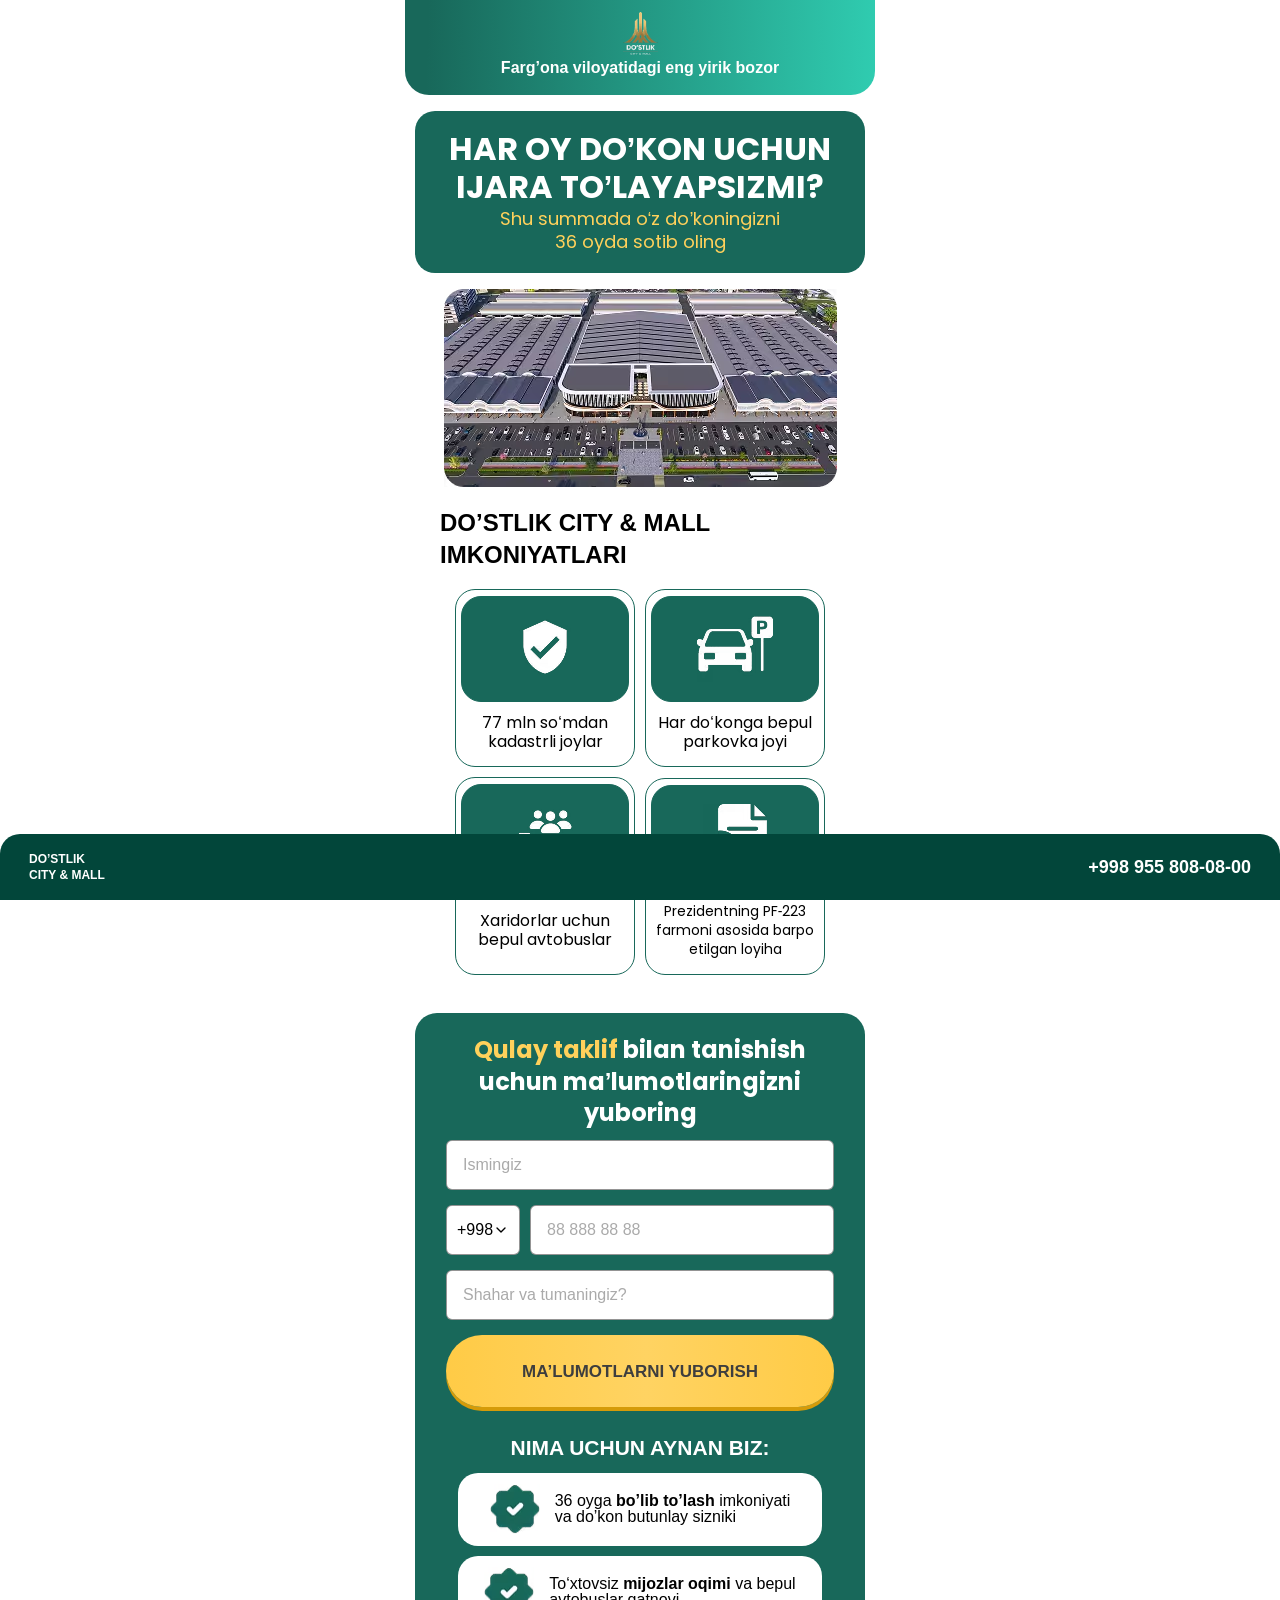
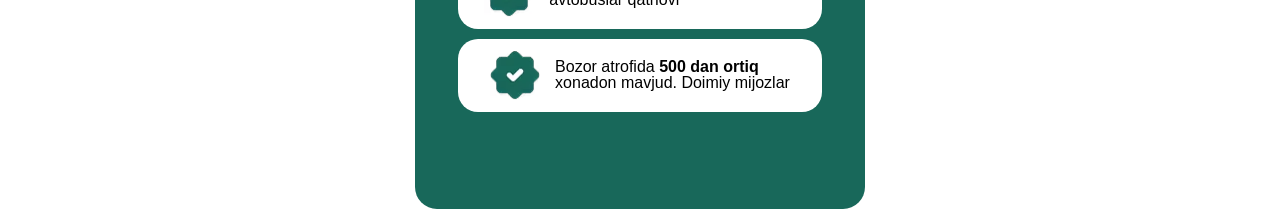
<file: index.html>
<!DOCTYPE html>
<html lang="en">

<head>
    <meta charset="UTF-8">
    <meta name="viewport" content="width=device-width, initial-scale=1.0">
    <title>Do'stlik</title>
    <style>
* { margin: 0; padding: 0; box-sizing: border-box; } .header { max-width: 470px; width: 100%; padding: 12px 20px 18px; padding-left: 20px; padding-right: 20px; margin: 0 auto 16px; display: flex; flex-direction: column; align-items: center; border-radius: 0 0 24px 24px; background: linear-gradient(91.84deg, #18685a 4.99%, #30ceb2 101.97%); } .header__text { font-family: FindSans Pro, sans-serif; font-weight: 700; font-style: Bold; font-size: 16px; line-height: 18px; color: white; margin-top: 4px; } .container { max-width: 470px; padding-left: 10px; padding-right: 10px; margin-left: auto; margin-right: auto; text-align: center; } .description { padding: 19px clamp(15px, 4vw, 21px); width: 100%; background-color: #18685A; margin-bottom: 16px; width: 526; border-radius: 20px; } .event__title { color: white; font-family: Poppins, sans-serif; font-weight: 700; font-size: clamp(22px, 5vw, 32px); line-height: 120%; text-transform: uppercase; } .event__description { max-width: 292px; margin-left: auto; margin-right: auto; font-family: Poppins, sans-serif; font-weight: 400; font-size: clamp(14px, 4vw, 18px); line-height: 130%; color: #FFD15B; position: relative; } .event__grid { display: grid; grid-template-columns: 1fr 1fr 1fr; gap: 8px; margin-bottom: 20px; display: flex; justify-content: center; } .event__grid__img { object-fit: contain; width: 100%; } .event__info-title { font-family: FindSans Pro, sans-serif; font-weight: 700; font-style: Bold; font-size: 24px; line-height: 135%; text-transform: uppercase; margin-bottom: 18px; text-align: start; margin-left: auto; margin-right: auto; display: flex; align-items: center; justify-content: center; max-width: 400px; } .event__row { display: grid; grid-template-columns: 1fr 1fr; justify-content: center; margin-bottom: 38px; row-gap: 13px; gap: 10px; align-items: center; margin-left: auto; margin-right: auto; max-width: 370px; width: 100%; } .event__col { border: 1px solid #18685A; background-color: white; border-radius: 20px; padding: 6px 5px 15px 5px; max-width: 180px; width: 100%; } .event__col-span { font-family: Poppins, sans-serif; max-width: 128px; width: 100%; display: flex; margin-left: auto; margin-right: auto; font-weight: 400; font-size: 16px; line-height: 19px; text-align: center; } .event__col-span:nth-child(2) { max-width: 160px; } .event__col-box { background-color: #18685A; border: 1px solid #18685A; border-radius: 20px; padding: 21px; margin-bottom: 11px; } .event__list_title { font-family: "Open Sans", sans-serif; font-weight: 800; color: white; font-size: 21px; line-height: 100%; text-align: center; text-transform: uppercase; margin-bottom: 15px; } .event__list { display: flex; flex-direction: column; gap: 10px; margin-bottom: 60px; } .event__list__item { padding: 11.5px 20px; max-width: 364px; justify-content: center; margin-left: auto; margin-right: auto; width: 100%; border-radius: 20px; display: flex; align-items: center; gap: 15px; background-color: white; text-align: start; font-family: "Open Sans", sans-serif; font-weight: 400; font-size: 16px; line-height: 100%; } .event__list__item:nth-child(2) { padding-left: -15px; } .event__list__item__img { flex-shrink: 0; } .event__reference-container { display: flex; align-items: center; justify-content: space-between; } .event__reference { background-color: #02463A; border-radius: 20px 20px 0 0; position: fixed; display: flex; flex-direction: column; justify-content: center; bottom: 0; left: 0%; width: 100%; padding: 17px 29px; } .event__reference-title { font-family: FindSans Pro, sans-serif; font-weight: 700; font-size: 12px; line-height: 135%; text-transform: uppercase; color: white; } .event__reference-tel { font-family: FindSans Pro, sans-serif; color: white; font-weight: 700; font-style: Bold; font-size: 18px; line-height: 135%; text-transform: uppercase; } .signUp_info { transition: all 0.3s; padding: 15px 20px; border-radius: 15px; background-color: #2f72f5; color: white; font-weight: 700; font-size: 20px; line-height: 25px; text-transform: uppercase; margin-bottom: 15px; } .registrationForm { width: 100%; background-color: #18685a; padding: 21px clamp(20px, 6vw, 31px) 37px; border-radius: 22px; text-align: left; } .form__title { font-family: Poppins, sans-serif; font-weight: 600; font-size: clamp(15px, 4.5vw, 24px); line-height: 130%; text-align: center; color: white; margin-bottom: 12px; span { color: #FFD15B; } } .homeFormErrorText { color: #e53e3e; margin-bottom: 12px; font-size: 14px; font-family: system-ui, -apple-system, BlinkMacSystemFont, "Segoe UI", sans-serif; padding-top: 5px; padding-bottom: 5px; } .HomeFormRowInput, .HomeFormRowLabel { font-family: TT Firs Neue Trl, -apple-system, BlinkMacSystemFont, "Segoe UI", sans-serif; font-size: 16px; } .HomeFormRow { margin-bottom: 15px; } .HomeFormRowLabel { display: block; margin-bottom: 6px; color: #000; } .HomeFormRowInput { width: 100%; padding: 10px 16px; border: 1px solid #2b2b2b80; min-height: 40px; background-color: transparent; border-radius: 6px; font-weight: 400; outline: 0; height: 50px; transition: border-color 0.2s; background-color: #fff; } .HomeFormRowInput:focus { border-color: #2d71f5; } .HomeFormRowInput::placeholder { color: #aaa; } .HomeFormBtn { width: 100%; cursor: pointer; border-radius: 50px; background: linear-gradient(90deg, #FFCB46 0%, #FFD362 51.44%, #FFCB46 100%); box-shadow: 5.62px 4.22px 21.09px 0px #FFFFFF66 inset; box-shadow: 0px 4px 0px 0px #D59B09; color: #3e3e3e; text-transform: uppercase; border: none; position: relative; display: flex; align-items: center; justify-content: center; padding: 25px 0px 23px; transition: all 0.3s; cursor: pointer; font-family: FindSansPro, sans-serif; font-weight: 700; font-size: clamp(14px, 4vw, 16.95px); line-height: 140%; text-align: center; margin-bottom: 30px; text-transform: uppercase; } .HomeFormBtn:disabled { cursor: not-allowed; opacity: 70%; background: linear-gradient(90deg, #3476f5 0%, #81a7ef 48.56%, #3476f5 96.63%); } .phone-input-container { display: flex; align-items: center; position: relative; } .country-selector { margin-right: 10px; } .selected-country { display: flex; align-items: center; padding: 10px; border: 1px solid #2b2b2b80; border-radius: 6px; background-color: transparent; cursor: pointer; min-height: 50px; font-family: sans-serif !important; font-weight: 400 !important; background-color: #fff; } .country-dropdown { position: absolute; margin-top: 10px; top: 100%; left: 0; width: 100%; background-color: #fff; border: 1px solid #c9c9c9; border-radius: 6px; box-shadow: 0 4px 12px rgba(0, 0, 0, 0.1); z-index: 40; max-height: 200px; overflow-y: auto; font-family: sans-serif !important; font-weight: 400 !important; } .country-option { display: flex; align-items: center; padding: 10px; cursor: pointer; font-family: sans-serif; font-weight: 400 !important; } .country-option:hover { background-color: #f3f7f8; } .country-option.selected { background-color: #e6f0fa; } .country-code { margin-left: auto; margin-right: 10px; } @media (max-width:450px) { .event__col { height: 200px; } .event__list__item { font-size: 14px; border-radius: 30px; padding: 10px 15px; gap: 10px; } .event__list__item__img { width: 40px; height: 40px; } .event__col-images { width: 70px; height: 70px; } } @media (max-width:350px) { .event__list__item { font-size: 12.5px; padding: 10px 10px; gap: 7px; } }
    </style>
    <link rel="stylesheet" href="./css/main.css" media="print" onload="this.media='all'" />
    <noscript>
        <link rel="stylesheet" href="./css/main.css" />
    </noscript>
    <link rel="preconnect" href="https://connect.facebook.net" />
    <link rel="preconnect" href="https://www.facebook.com" />
</head>

<body>
    <div class="header">
        <img src="./images/logo.avif" alt="Do'stlik logo" class="header__logo" width="35" height="43" decoding="async"
            loading="lazy">
        <p class="header__text">Farg’ona viloyatidagi eng yirik bozor</p>
    </div>
    <div class="container">
        <div class="description">
            <h1 class="event__title">Har oy do’kon uchun ijara to’layapsizmi?</h1>

            <p class="event__description">Shu summada o‘z do’koningizni 36 oyda sotib oling</p>
        </div>
        <div class="event__grid">
            <img src="./images/house.avif" alt="dostlik uylari" class="event__grid__img" decoding="async" loading="lazy"
                width="393" height="198">
        </div>
        <div class="event__info">
            <h2 class="event__info-title">do’stlik city & MALL
                imkoniyatlari</h2>

            <div class="event__row">
                <div class="event__col">
                    <div class="event__col-box ">
                        <img src="./images/verified-user.avif" width="58" height="58" loading="lazy" decoding="async"
                            alt="verified-user icons">
                    </div>
                    <p class="event__col-span ">77 mln so‘mdan kadastrli joylar</p>
                </div>
                <div class="event__col">
                    <div class="event__col-box " style="padding-top: 9px; padding-bottom: 15px;">
                        <img src="./images/parked-car.avif" width="76" height="76" class="event__col-images" loading="lazy" decoding="async"
                            alt="parked-car icons">
                    </div>
                    <p class="event__col-span pt">Har do‘konga bepul parkovka joyi</p>
                </div>
                <div class="event__col">
                    <div class="event__col-box">
                        <img src="./images/team.avif" width="58" height="58" loading="lazy" decoding="async" alt="team icons">
                    </div>
                    <p class="event__col-span" style="padding-top: 10px; padding-bottom: 10px;">Xaridorlar uchun bepul
                        avtobuslar</p>
                </div>
                <div class="event__col">
                    <div class="event__col-box" style="padding: 18px;">
                        <img src="./images/file.avif" width="64" height="64" loading="lazy" decoding="async" alt="file icons">
                    </div>
                    <p class="event__col-span" style="font-size: 14px;">Prezidentning PF-223 farmoni asosida barpo
                        etilgan loyiha</p>
                </div>
            </div>
        </div>
        <form id="registrationForm" class="registrationForm" name="registrationForm contact-form">
            <h2 class="form__title"><span>Qulay taklif</span> bilan tanishish uchun ma’lumotlaringizni yuboring</h2>
            <div class="HomeFormRow mb-2">
                <input class="HomeFormRowInput" type="text" id="name" name="name" placeholder="Ismingiz" />
                <p class="homeFormErrorText" id="nameError" style="display: none">
                    Iltimos, ismingizni kiriting
                </p>
            </div>
            <div class="HomeFormRow mb-2">
                <div class="phone-input-container">
                    <div class="country-selector">
                        <div class="selected-country" id="selectedCountry">
                            <span id="selectedCountryCode">+998</span>
                            <svg id="dropdownIcon" xmlns="http://www.w3.org/2000/svg" width="16" height="16"
                                viewBox="0 0 24 24" fill="none" stroke="currentColor" stroke-width="2"
                                stroke-linecap="round" stroke-linejoin="round">
                                <polyline points="6 9 12 15 18 9"></polyline>
                            </svg>
                        </div>
                        <div class="country-dropdown" id="countryDropdown" style="display: none"></div>
                    </div>
                    <input class="HomeFormRowInput" type="tel" id="phone" name="phone" placeholder="88 888 88 88"
                        autocomplete="tel" />
                </div>
                <p class="homeFormErrorText" id="phoneError" style="display: none">
                    ❌ Telefon raqam mos emas!
                </p>
            </div>
            <div class="HomeFormRow">
                <input class="HomeFormRowInput" type="text" id="city" name="city" placeholder="Shahar va tumaningiz?" />
                <p class="homeFormErrorText" id="cityError" style="display: none">
                    Iltimos, shahar yoki tumanni kiriting
                </p>
            </div>
            <button type="submit" class="HomeFormBtn" id="submitBtn">Ma’lumotlarni yuborish</button>


            <h2 class="event__list_title">Nima uchun <span>aynan biz:</span></h2>
            <ul class="event__list">
                <li class="event__list__item">
                    <img src="./images/verify.avif" alt="verify" class="event__list__item__img" width="50" height="50"
                        decoding="async" loading="lazy">
                    <p>
                        36 oyga <b>bo’lib to’lash</b> imkoniyati <br> va do’kon butunlay sizniki
                    </p>
                </li>
                <li class="event__list__item">
                    <img src="./images/verify.avif" alt="verify" class="event__list__item__img" width="50" height="50"
                        decoding="async" loading="lazy">
                    <p>
                        To‘xtovsiz <b>mijozlar oqimi</b> va bepul <br> avtobuslar qatnovi
                    </p>
                </li>
                <li class="event__list__item">
                    <img src="./images/verify.avif" alt="verify" class="event__list__item__img" width="50" height="50"
                        decoding="async" loading="lazy">
                    <p>
                        Bozor atrofida <b>500 dan ortiq</b> <br> xonadon mavjud. Doimiy mijozlar
                    </p>
                </li>
            </ul>
            <div class="event__reference">
                <div class="event__reference-container">
                    <h3 class="event__reference-title">do’stlik <br>
                        city & mall</h3>
                    <h2 class="event__reference-tel">+998 955 808-08-00</h2>
                </div>
            </div>
        </form>

    </div>
    <img src="./images/bg.avif" alt="bg" class="bg" decoding="async" loading="lazy" style="opacity: 0.2;">
    <script src="./js/app.js" defer></script>
</body>

</html>
</file>
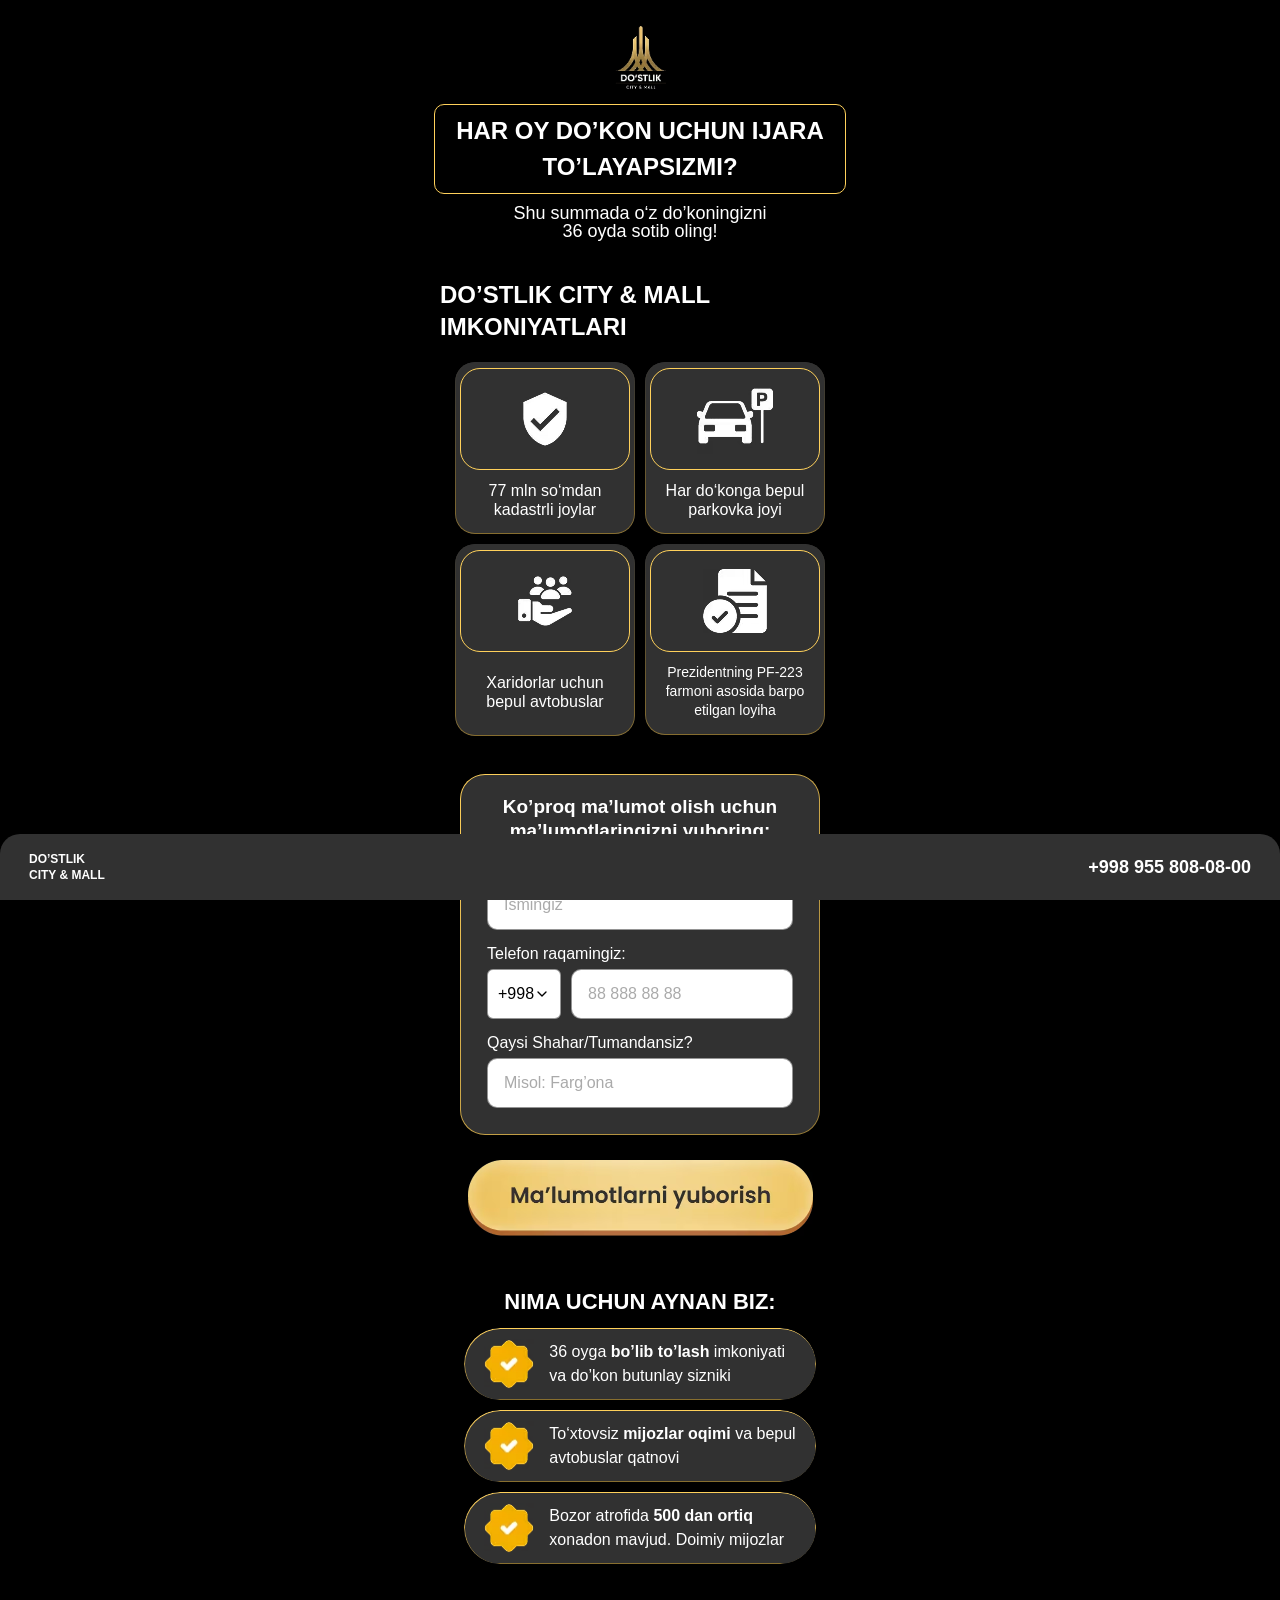
<file: a/index.html>
<!DOCTYPE html>
<html lang="en">

<head>
    <meta charset="UTF-8">
    <meta name="viewport" content="width=device-width, initial-scale=1.0">
    <title>Do'stlik</title>
    <style>
* { margin: 0; padding: 0; box-sizing: border-box; } body { background-color: #000; } .bg { position: absolute; inset: 0; z-index: -1; pointer-events: none; width: 100%; height: 100%; object-fit: cover; } @media (min-width: 500px) { .bg { display: none; } } .container { max-width: 432px; width: 100%; padding-left: 10px; padding-right: 10px; margin-left: auto; margin-right: auto; display: flex; flex-direction: column; align-items: center; padding-top: 26px; } .event__title { padding: 8px 10px; border-radius: 10px; border: 1px solid #ffd15b; width: 100%; font-family: Mulish, sans-serif; font-weight: 900; font-size: clamp(17px, 5.4vw, 24px); line-height: 150%; letter-spacing: -3%; text-align: center; text-transform: uppercase; color: #fff; margin-bottom: 10px; } .event__description { font-family: sans-serif; font-weight: 400; font-size: 18px; line-height: 100%; text-align: center; color: #fff; margin-bottom: 39px; } .header__logo { margin-bottom: 14px; } .registrationForm { max-width: 360px; margin-left: auto; margin-right: auto; width: 100%; margin-bottom: 15px; text-align: left; } .form__top { padding: 20px 26px 26px; background-color: #313131; border-radius: 25px; border: 1px solid transparent; background: linear-gradient(#313131, #313131) padding-box, linear-gradient(139.59deg, #ffd15b 1.34%, #997d37 96.85%) border-box; background-clip: padding-box, border-box; margin-bottom: 25px; } .form__title { font-family: Poppins, sans-serif; font-weight: 600; font-size: clamp(15px, 4.5vw, 19px); line-height: 130%; text-align: center; color: white; margin-bottom: 12px; } .homeFormErrorText { color: #e53e3e; margin-bottom: 12px; font-size: 14px; font-family: system-ui, -apple-system, BlinkMacSystemFont, "Segoe UI", sans-serif; padding-top: 5px; padding-bottom: 5px; } .HomeFormRowInput, .HomeFormRowLabel { font-family: TT Firs Neue Trl, -apple-system, BlinkMacSystemFont, "Segoe UI", sans-serif; font-size: 16px; } .HomeFormRow { margin-bottom: 15px; } .HomeFormRowLabel { display: block; margin-bottom: 6px; color: #fff; } .HomeFormRowInput { width: 100%; padding: 10px 16px; border: 1px solid #2b2b2b80; min-height: 40px; background-color: transparent; border-radius: 10px; font-weight: 400; outline: 0; height: 50px; transition: border-color 0.2s; background-color: #fff; } .HomeFormRowInput:focus { border-color: #2d71f5; } .HomeFormRowInput::placeholder { color: #aaa; } .HomeFormBtn { display: flex; align-items: center; justify-content: center; max-width: 345px; width: 100%; margin-left: auto; margin-right: auto; margin-bottom: 40px; border: none; background-color: transparent; } .btn__img { width: 100%; height: auto; object-fit: contain; } .HomeFormBtn:disabled { cursor: not-allowed; opacity: 70%; background: linear-gradient(90deg, #3476f5 0%, #81a7ef 48.56%, #3476f5 96.63%); } .phone-input-container { display: flex; align-items: center; position: relative; } .country-selector { margin-right: 10px; } .selected-country { display: flex; align-items: center; padding: 10px; border: 1px solid #2b2b2b80; border-radius: 6px; background-color: transparent; cursor: pointer; min-height: 50px; font-family: sans-serif !important; font-weight: 400 !important; background-color: #fff; } .country-dropdown { position: absolute; margin-top: 10px; top: 100%; left: 0; width: 100%; background-color: #fff; border: 1px solid #c9c9c9; border-radius: 6px; box-shadow: 0 4px 12px rgba(0, 0, 0, 0.1); z-index: 40; max-height: 200px; overflow-y: auto; font-family: sans-serif !important; font-weight: 400 !important; } .country-option { display: flex; align-items: center; padding: 10px; cursor: pointer; font-family: sans-serif; font-weight: 400 !important; } .country-option:hover { background-color: #f3f7f8; } .country-option.selected { background-color: #e6f0fa; } .country-code { margin-left: auto; margin-right: 10px; } .event__info-title { font-family: FindSans Pro, sans-serif; font-weight: 700; font-style: Bold; font-size: 24px; line-height: 135%; text-transform: uppercase; margin-bottom: 18px; text-align: start; margin-left: auto; margin-right: auto; display: flex; color: white; align-items: center; justify-content: center; max-width: 400px; } .event__row { display: grid; grid-template-columns: 1fr 1fr; justify-content: center; margin-bottom: 38px; row-gap: 13px; gap: 10px; align-items: center; margin-left: auto; margin-right: auto; max-width: 370px; width: 100%; } .event__col { background-color: #313131; position: relative; border-radius: 20px; padding: 6px 5px 15px 5px; max-width: 180px; width: 100%; } .event__col::before { content: ""; position: absolute; inset: 0; padding: 1px; border-radius: 20px; background: linear-gradient(180deg, #313131 0%, #866D2F 100%); -webkit-mask: linear-gradient(#fff 0 0) content-box, linear-gradient(#fff 0 0); -webkit-mask-composite: xor; mask-composite: exclude; pointer-events: none; } .event__col-span { font-family: Poppins, sans-serif; max-width: 128px; width: 100%; display: flex; margin-left: auto; margin-right: auto; font-weight: 400; color: white; font-size: 16px; line-height: 19px; text-align: center; } .event__col-span:nth-child(2) { max-width: 160px; } .event__col-box { border: 1px solid #FFD15B; border-radius: 20px; padding: 21px; display: flex; align-items: center; justify-content: center; margin-bottom: 11px; } .event__reference-container { display: flex; align-items: center; justify-content: space-between; } .event__reference { background-color: #313131; border-radius: 20px 20px 0 0; position: fixed; display: flex; flex-direction: column; justify-content: center; bottom: 0; left: 0%; width: 100%; padding: 17px 29px; } .event__reference-title { font-family: FindSans Pro, sans-serif; font-weight: 700; font-size: 12px; line-height: 135%; text-transform: uppercase; color: white; } .event__reference-tel { font-family: FindSans Pro, sans-serif; color: white; font-weight: 700; font-style: Bold; font-size: 18px; line-height: 135%; text-transform: uppercase; } .event__list_title { font-family: Open Sans, sans-serif; font-weight: 800; font-size: 22px; color: white; line-height: 100%; text-align: center; text-transform: uppercase; margin-bottom: 15px; } .event__list { display: flex; flex-direction: column; gap: 10px; margin-bottom: 80px; } .event__list__item { position: relative; padding: 11px 20px; background-color: #313131; border-radius: 50px; display: flex; align-items: center; gap: 15px; color: white; font-family: sans-serif; font-weight: 400; font-size: 16px; line-height: 150%; z-index: 0; overflow: hidden; } .event__list__item::before { content: ""; position: absolute; inset: 0; padding: 0.5px; border-radius: 50px; background: linear-gradient(180deg, #FFD15B 0%, #866D2F 100%); -webkit-mask: linear-gradient(#fff 0 0) content-box, linear-gradient(#fff 0 0); -webkit-mask-composite: xor; mask-composite: exclude; pointer-events: none; z-index: -1; } .event__list__item__img { flex-shrink: 0; } @media (max-width:450px) { .event__list__item { border-radius: 30px; } .pt { font-size: 14px; } .event__list__item { font-size: 13px; } .event__list__item__img { width: 40px; height: 40px; } }
    </style>
</head>

<body>
    <div class="container">
        <img src="./images/logo.avif" alt="Do'stlik logo" class="header__logo" width="51" height="64" decoding="async"
            loading="lazy">
        <h1 class="event__title">Har oy do’kon uchun ijara to’layapsizmi?</h1>
        <p class="event__description">Shu summada o‘z do’koningizni <br> 36 oyda sotib oling!</p>

        <div class="event__info">
            <h2 class="event__info-title">do’stlik city & MALL
                imkoniyatlari</h2>

            <div class="event__row">
                <div class="event__col">
                    <div class="event__col-box">
                        <img src="./images/verified-user.avif" width="58" height="58" loading="lazy" decoding="async"
                            alt="verified-user icons">
                    </div>
                    <p class="event__col-span">77 mln so‘mdan kadastrli joylar</p>
                </div>
                <div class="event__col">
                    <div class="event__col-box" style="padding-top: 9px; padding-bottom: 15px;">
                        <img src="./images/parked-car.avif" width="76" height="76" loading="lazy" decoding="async" alt="parked-car icons">
                    </div>
                    <p class="event__col-span pt">Har do‘konga bepul parkovka joyi</p>
                </div>
                <div class="event__col">
                    <div class="event__col-box">
                        <img src="./images/team.avif" width="58" height="58" loading="lazy" decoding="async" alt="team icons">
                    </div>
                    <p class="event__col-span" style="padding-top: 10px; padding-bottom: 10px;">Xaridorlar uchun
                        bepul
                        avtobuslar</p>
                </div>
                <div class="event__col">
                    <div class="event__col-box" style="padding: 18px;">
                        <img src="./images/file.avif"  width="64" height="64" loading="lazy" decoding="async" alt="file icons">
                    </div>
                    <p class="event__col-span" style="font-size: 14px;">Prezidentning PF-223 farmoni asosida
                        barpo
                        etilgan loyiha</p>
                </div>
            </div>

        </div>

        <form id="registrationForm" class="registrationForm" name="registrationForm contact-form">
            <div class="form__top">
                <h2 class="form__title">Ko’proq ma’lumot olish uchun ma’lumotlaringizni yuboring:</h2>
                <div class="HomeFormRow mb-2">
                    <label for="name" class="HomeFormRowLabel">Ismingizni kiriting:</label>
                    <input class="HomeFormRowInput" type="text" id="name" name="name" placeholder="Ismingiz" />
                    <p class="homeFormErrorText" id="nameError" style="display: none">
                        Iltimos, ismingizni kiriting
                    </p>
                </div>
                <div class="HomeFormRow mb-2">
                    <label for="phone" class="HomeFormRowLabel">Telefon raqamingiz:</label>
                    <div class="phone-input-container">
                        <div class="country-selector">
                            <div class="selected-country" id="selectedCountry">
                                <span id="selectedCountryCode">+998</span>
                                <svg id="dropdownIcon" xmlns="http://www.w3.org/2000/svg" width="16" height="16"
                                    viewBox="0 0 24 24" fill="none" stroke="currentColor" stroke-width="2"
                                    stroke-linecap="round" stroke-linejoin="round">
                                    <polyline points="6 9 12 15 18 9"></polyline>
                                </svg>
                            </div>
                            <div class="country-dropdown" id="countryDropdown" style="display: none"></div>
                        </div>
                        <input class="HomeFormRowInput" type="tel" id="phone" name="phone" placeholder="88 888 88 88"
                            autocomplete="tel" />
                    </div>
                    <p class="homeFormErrorText" id="phoneError" style="display: none">
                        ❌ Telefon raqam mos emas!
                    </p>
                </div>
                <div class="HomeFormRow" style="margin-bottom: 0;">
                    <label for="city" class="HomeFormRowLabel">Qaysi Shahar/Tumandansiz?</label>
                    <input class="HomeFormRowInput" type="text" id="city" name="city"
                        placeholder="Misol: Farg’ona " />
                    <p class="homeFormErrorText" id="cityError" style="display: none">
                        Iltimos, shahar yoki tumanni kiriting
                    </p>
                </div>
            </div>
            <button type="submit" class="HomeFormBtn" id="submitBtn">
                <img src="./images/btn.avif" alt="button" class="btn__img" decoding="async" loading="lazy" width="345"
                    height="70">
            </button>
        </form>

        <h2 class="event__list_title">Nima uchun aynan biz:</h2>
        <ul class="event__list">
            <li class="event__list__item">
                <img src="./images/verify.avif" alt="verify" class="event__list__item__img" width="50" height="50"
                    decoding="async" loading="lazy">
                <p>
                    36 oyga <b>bo’lib to’lash</b> imkoniyati <br> va do’kon butunlay sizniki
                </p>
            </li>
            <li class="event__list__item">
                <img src="./images/verify.avif" alt="verify" class="event__list__item__img" width="50" height="50"
                    decoding="async" loading="lazy">
                <p>
                    To‘xtovsiz <b>mijozlar oqimi</b> va bepul <br> avtobuslar qatnovi
                </p>
            </li>
            <li class="event__list__item">
                <img src="./images/verify.avif" alt="verify" class="event__list__item__img" width="50" height="50"
                    decoding="async" loading="lazy">
                <p>
                    Bozor atrofida <b>500 dan ortiq</b> <br> xonadon mavjud. Doimiy mijozlar
                </p>
            </li>
        </ul>

        <div class="event__reference">
            <div class="event__reference-container">
                <h3 class="event__reference-title">do’stlik <br>
                    city & mall</h3>
                <h2 class="event__reference-tel">+998 955 808-08-00</h2>
            </div>
        </div>
    </div>

    <img src="./images/bg.avif" alt="bg" class="bg" decoding="async" loading="lazy">
    <script src="./js/app.js" defer></script>

</body>

</html>
</file>
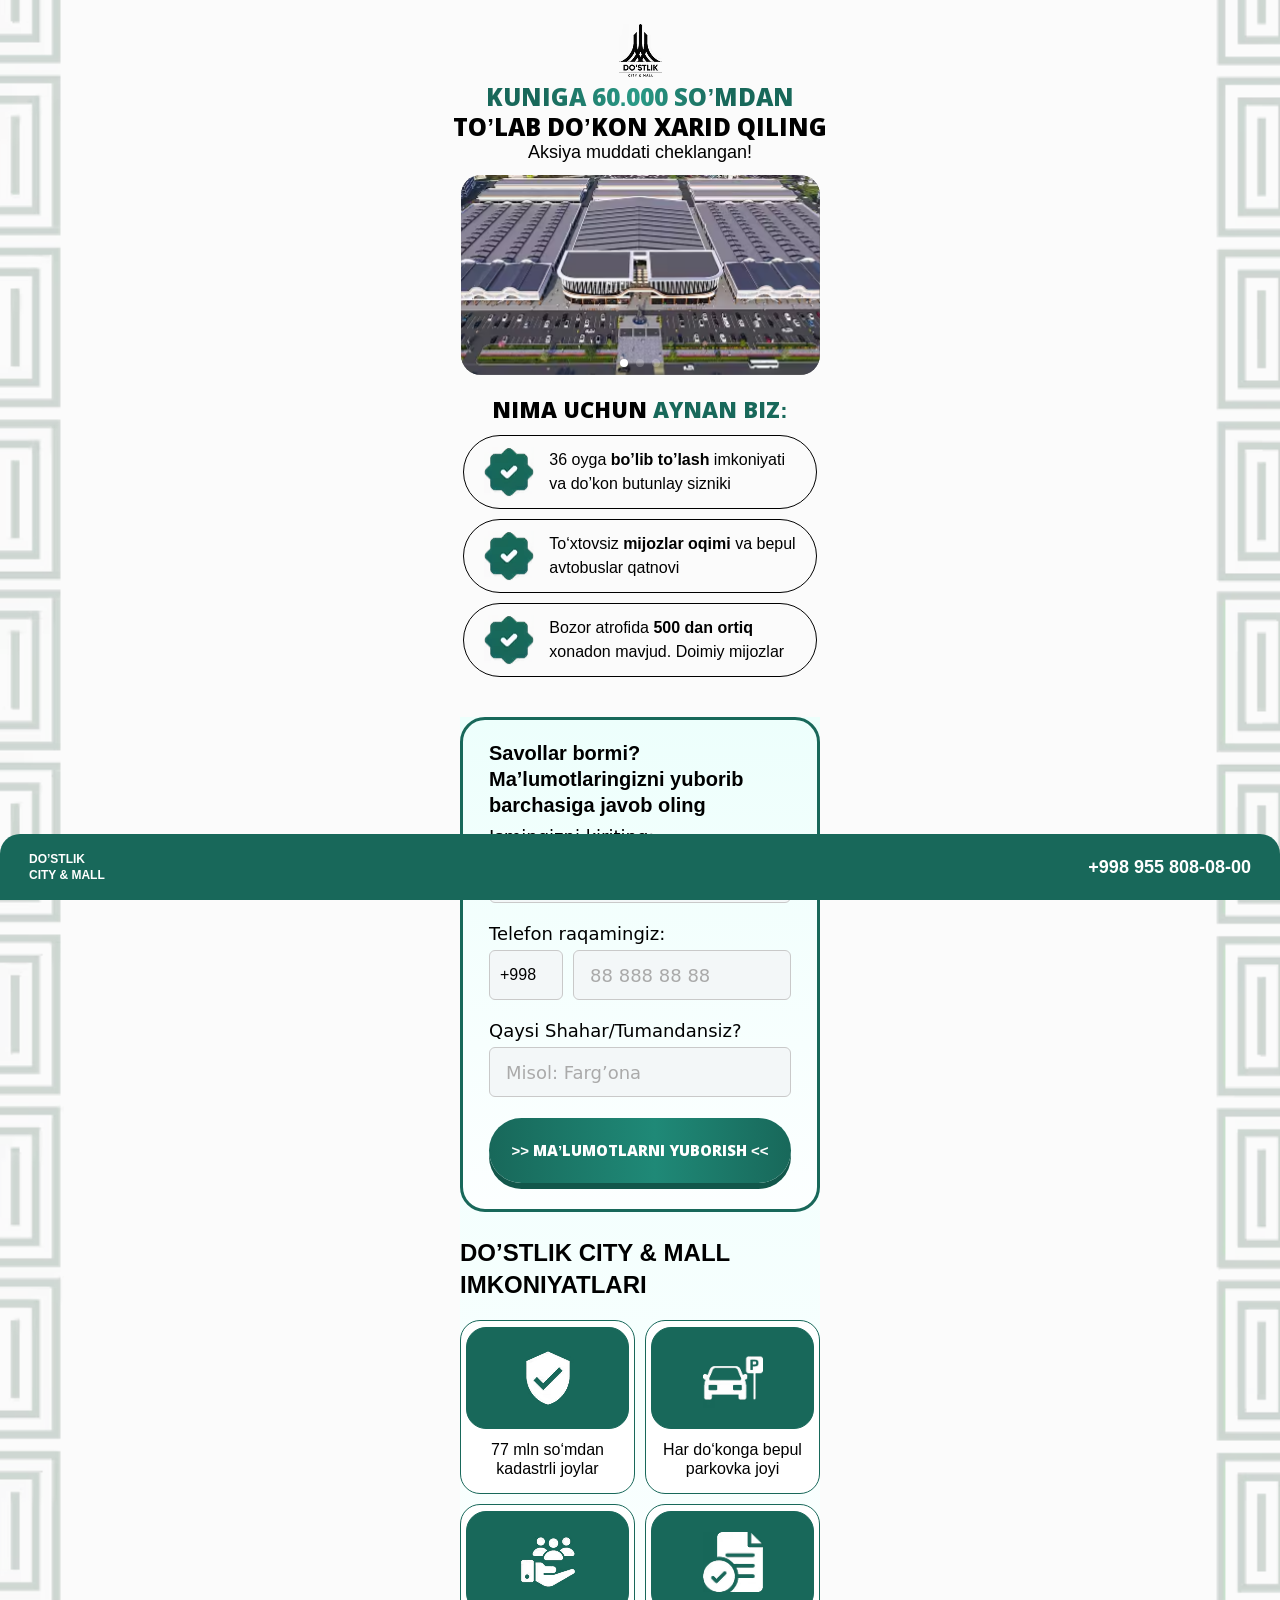
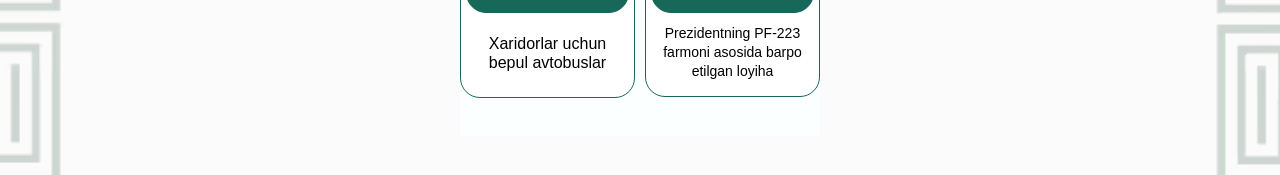
<file: b/index.html>
<!DOCTYPE html>
<html lang="en">

<head>
    <meta charset="UTF-8">
    <meta name="viewport" content="width=device-width, initial-scale=1.0">
    <title>Do'stlik</title>

    <style>
* { margin: 0; padding: 0; box-sizing: border-box; } .event__container { position: relative; max-width: 470px; width: 100%; margin-left: auto; margin-right: auto; padding-left: 10px; padding-right: 10px; padding: 24px 10px; display: flex; flex-direction: column; align-items: center; } .logo { margin-bottom: 5px; } body { background-color: #FBFBFB; } .event__title { font-family: "Open Sans", sans-serif; font-weight: 800; font-size: clamp(18px, 6vw, 24px); line-height: 125%; letter-spacing: -3%; text-align: center; text-transform: uppercase; margin-bottom: 1px; } .event__title span { background: linear-gradient(90deg, #18685a 17.79%, #2a9a87 49.04%, #18685a 76.92%); background-clip: text; color: transparent; } .event__description { font-family: Poppins, sans-serif; font-weight: 400; font-size: 18px; line-height: 100%; text-align: center; margin-bottom: 14px; } .event__img_box { background-color: rgba(0, 0, 0, 0.5); max-width: 359px; height: 200px; width: 100%; margin-left: auto; margin-right: auto; border-radius: 20px; overflow: hidden; margin-bottom: 23px; } .event__house_img { width: 100%; height: 200px; border-left: 20px; object-fit: cover; } .event_btn { padding: 25px; background: linear-gradient(90deg, #18685a 0%, #1f8977 55%, #18685a 100%); box-shadow: 0px 6px 0px 0px #12574b; border-radius: 50px; border: none; font-family: "Open Sans", sans-serif; font-weight: 700; font-style: Bold; font-size: 18px; line-height: 100%; text-align: center; text-transform: uppercase; color: white; } .event__timer { font-family: Open Sans; font-weight: 700; font-style: Bold; font-size: 32px; line-height: 100%; letter-spacing: 0%; text-align: center; vertical-align: middle; text-transform: uppercase; margin-top: 25px; margin-bottom: 15px; } .event__list_title { font-family: Open Sans, sans-serif; font-weight: 800; font-size: 22px; line-height: 100%; text-align: center; text-transform: uppercase; margin-bottom: 15px; } .event__list_title span { color: #18685a; } .event__list { display: flex; flex-direction: column; gap: 10px; margin-bottom: 40px; } .event__list__item { padding: 11px 20px; border: 1px solid #000000; border-radius: 50px; display: flex; align-items: center; gap: 15px; font-family: sans-serif; font-weight: 400; font-size: 16px; line-height: 150%; } .event__list__item__img { flex-shrink: 0; } .event__bottom_description { font-family: sans-serif; font-weight: 600; font-style: Italic; font-size: 12px; line-height: 130%; text-align: center; margin-top: 15px; } .decor__left, .decor__right { position: absolute; top: 0; height: 100%; width: auto; inset: 1; z-index: -1; } .decor__left { left: 0; } .decor__right { right: 0; } .carousel { overflow: hidden; position: relative; z-index: 30; } .carousel__track { display: flex; align-items: center; gap: 5px; width: max-content; animation: scroll 25s linear infinite; will-change: transform; margin-bottom: 3px; } .carousel__img { max-width: 306px; width: 100%; height: auto; object-fit: contain; flex: 0 0 auto; border-radius: 20px; user-select: none; pointer-events: none; } .carousel:hover .carousel__track { animation-play-state: paused; } @media (min-width: 1024px) { .carousel__track { animation-duration: 20s; } } @media (prefers-reduced-motion: reduce) { .carousel__track { animation: none; transform: none; } } @keyframes scroll { 0% { transform: translateX(0); } 100% { transform: translateX(-50%); } } .carousel { min-height: 174px; } .registrationForm { max-width: 360px; margin-left: auto; margin-right: auto; width: 100%; margin-bottom: 15px; text-align: left; background: linear-gradient(180deg, #EDFFFC 0%, #FCFFFF 100%); } .form__top { padding: 20px 26px 26px; border-radius: 25px; border: 3px solid #18685A; background: linear-gradient(180deg, #EDFFFC 0%, #FCFFFF 100%); margin-bottom: 25px; } .form__title { font-family: Poppins, sans-serif; font-weight: 700; font-size: clamp(18px, 4.5vw, 20px); line-height: 26px; text-align: start; color: black; margin-bottom: 8px; } .homeFormErrorText { color: #e53e3e; margin-bottom: 12px; font-size: 14px; font-family: system-ui, -apple-system, BlinkMacSystemFont, "Segoe UI", sans-serif; padding-top: 5px; padding-bottom: 5px; } .HomeFormRowInput, .HomeFormRowLabel { font-family: TT Firs Neue Trl, -apple-system, BlinkMacSystemFont, "Segoe UI", sans-serif; font-size: 12px; } .HomeFormRow { margin-bottom: 15px; } .HomeFormRowLabel { display: block; margin-bottom: 6px; color: #fff; } .HomeFormRowInput { width: 100%; padding: 10px 16px; border: 1px solid #2b2b2b80; min-height: 40px; background-color: transparent; border-radius: 10px; font-weight: 400; outline: 0; height: 50px; transition: border-color 0.2s; background-color: #fff; } .HomeFormRowInput:focus { border-color: #2d71f5; } .HomeFormRowInput::placeholder { color: #aaa; } .HomeFormBtn { display: flex; font-size: 17px; font-family: Open Sans, sans-serif; font-weight: 700; line-height: 100%; font-style: bold; align-items: center; justify-content: center; padding: 25px; max-width: 345px; width: 100%; margin-left: auto; margin-right: auto; border: none; background-color: transparent; } .event__col-img { width: 60px; height: 60px; } .btn__img { width: 100%; height: auto; object-fit: contain; } .HomeFormBtn:disabled { cursor: not-allowed; opacity: 70%; background: linear-gradient(90deg, #3476f5 0%, #81a7ef 48.56%, #3476f5 96.63%); } .phone-input-container { display: flex; align-items: center; position: relative; } .country-selector { margin-right: 10px; } .selected-country { display: flex; align-items: center; padding: 10px; border: 1px solid #2b2b2b80; border-radius: 6px; background-color: transparent; cursor: pointer; min-height: 50px; font-family: sans-serif !important; font-weight: 400 !important; background-color: #fff; } .country-dropdown { position: absolute; margin-top: 10px; top: 100%; left: 0; width: 100%; background-color: #fff; border: 1px solid #c9c9c9; border-radius: 6px; box-shadow: 0 4px 12px rgba(0, 0, 0, 0.1); z-index: 40; max-height: 200px; overflow-y: auto; font-family: sans-serif !important; font-weight: 400 !important; } .country-option { display: flex; align-items: center; padding: 10px; cursor: pointer; font-family: sans-serif; font-weight: 400 !important; } .country-option:hover { background-color: #f3f7f8; } .country-option.selected { background-color: #e6f0fa; } .country-code { margin-left: auto; margin-right: 10px; } .event__info-title { font-family: FindSans Pro, sans-serif; font-weight: 700; font-style: Bold; font-size: 24px; line-height: 135%; text-transform: uppercase; margin-bottom: 18px; text-align: start; margin-left: auto; margin-right: auto; display: flex; align-items: center; justify-content: center; max-width: 400px; } .event__row { display: grid; grid-template-columns: 1fr 1fr; justify-content: center; margin-bottom: 38px; row-gap: 13px; gap: 10px; align-items: center; margin-left: auto; margin-right: auto; max-width: 370px; width: 100%; } .event__col { border: 1px solid #18685A; background-color: white; border-radius: 20px; padding: 6px 5px 15px 5px; max-width: 180px; width: 100%; } .event__col-span { font-family: Poppins, sans-serif; max-width: 128px; width: 100%; display: flex; margin-left: auto; margin-right: auto; font-weight: 400; font-size: 16px; line-height: 19px; text-align: center; } .event__col-span:nth-child(2) { max-width: 160px; } .event__col-box { background-color: #18685A; border: 1px solid #18685A; border-radius: 20px; padding: 21px; display: flex; align-items: center; justify-content: center; margin-bottom: 11px; } .event__reference-container { display: flex; align-items: center; justify-content: space-between; } .event__reference { background-color: #18685A; border-radius: 20px 20px 0 0; position: fixed; display: flex; flex-direction: column; justify-content: center; bottom: 0; left: 0%; width: 100%; padding: 17px 29px; } .event__reference-title { font-family: FindSans Pro, sans-serif; font-weight: 700; font-size: 12px; line-height: 135%; text-transform: uppercase; color: white; } .event__reference-tel { font-family: FindSans Pro, sans-serif; color: white; font-weight: 700; font-style: Bold; font-size: 18px; line-height: 135%; text-transform: uppercase; } .swiper-horizontal>.swiper-pagination-bullets .swiper-pagination-bullet, .swiper-pagination-horizontal.swiper-pagination-bullets .swiper-pagination-bullet { background-color: white; } .pt { padding: 20px; } .pt-1 { padding-top: 20px; padding-bottom: 20px; } @media (max-width:450px) { .pt-2 { padding: 8px; } .pt-1 { padding-top: 10px; padding-bottom: 15px; } .form__title { font-size: 16px; line-height: 25px; } } @media (max-width:360px) { .event__list__item { font-size: 14px; border-radius: 30px; padding: 10px 15px; gap: 10px; } .event__list__item__img { width: 40px; height: 40px; } .HomeFormBtn { font-size: 10px; padding: 5px 0px; } .form__top { padding: 18px 10px 20px; } .event__col-box { padding: 15px; } .event__col-span { font-size: 15px; } .event__col-span:nth-child(3) { max-width: 160px; } .pt { padding: 15px; } .pt-1 { padding: 12px; } .pt-2 { padding: 2px; } }
    </style>
    <link rel="stylesheet" href="./css/main.css" media="print" onload="this.media='all'" />
    <link rel="stylesheet" href="https://cdn.jsdelivr.net/npm/swiper@11/swiper-bundle.min.css" media="print"
        onload="this.media='all'" />
</head>

<body>

    <div style="position: relative; min-height: 100vh;">
        <div class="event__container">
            <img src="./images/logo.avif" alt="Do'stlik logo" class="logo" width="43" height="53" decoding="async"
                loading="lazy">
            <h1 class="event__title">
                <span>Kuniga 60.000 so’mdan</span> <br>
                to’lab do’kon xarid qiling
            </h1>
            <p class="event__description">Aksiya muddati cheklangan!</p>
            <div class="event__img_box">
            </div>
            <h2 class="event__list_title">Nima uchun <span>aynan biz:</span></h2>
            <ul class="event__list">
                <li class="event__list__item">
                    <img src="./images/verify.avif" alt="verify" class="event__list__item__img" width="50" height="50"
                        decoding="async" loading="lazy">
                    <p>
                        36 oyga <b>bo’lib to’lash</b> imkoniyati <br> va do’kon butunlay sizniki
                    </p>
                </li>
                <li class="event__list__item">
                    <img src="./images/verify.avif" alt="verify" class="event__list__item__img" width="50" height="50"
                        decoding="async" loading="lazy">
                    <p>
                        To‘xtovsiz <b>mijozlar oqimi</b> va bepul <br> avtobuslar qatnovi
                    </p>
                </li>
                <li class="event__list__item">
                    <img src="./images/verify.avif" alt="verify" class="event__list__item__img" width="50" height="50"
                        decoding="async" loading="lazy">
                    <p>
                        Bozor atrofida <b>500 dan ortiq</b> <br> xonadon mavjud. Doimiy mijozlar
                    </p>
                </li>
            </ul>

            <form id="registrationForm" class="registrationForm" name="registrationForm contact-form">
                <div class="form__top">
                    <h2 class="form__title">Savollar bormi? Ma’lumotlaringizni yuborib barchasiga javob oling</h2>
                    <div class="HomeFormRow mb-2">
                        <label for="name" class="HomeFormRowLabel">Ismingizni kiriting:</label>
                        <input class="HomeFormRowInput" type="text" id="name" name="name" placeholder="Ismingiz" />
                        <p class="homeFormErrorText" id="nameError" style="display: none">
                            Iltimos, ismingizni kiriting
                        </p>
                    </div>
                    <div class="HomeFormRow mb-2">
                        <label for="phone" class="HomeFormRowLabel">Telefon raqamingiz:</label>
                        <div class="phone-input-container">
                            <div class="country-selector">
                                <div class="selected-country" id="selectedCountry">
                                    <span id="selectedCountryCode">+998</span>
                                    <svg id="dropdownIcon" xmlns="http://www.w3.org/2000/svg" width="16" height="16"
                                        viewBox="0 0 24 24" fill="none" stroke="currentColor" stroke-width="2"
                                        stroke-linecap="round" stroke-linejoin="round">
                                        <polyline points="6 9 12 15 18 9"></polyline>
                                    </svg>
                                </div>
                                <div class="country-dropdown" id="countryDropdown" style="display: none"></div>
                            </div>
                            <input class="HomeFormRowInput" type="tel" id="phone" name="phone"
                                placeholder="88 888 88 88" autocomplete="tel" />
                        </div>
                        <p class="homeFormErrorText" id="phoneError" style="display: none">
                            ❌ Telefon raqam mos emas!
                        </p>
                    </div>
                    <div class="HomeFormRow" style="margin-bottom: 21px;">
                        <label for="city" class="HomeFormRowLabel">Qaysi Shahar/Tumandansiz?</label>
                        <input class="HomeFormRowInput" type="text" id="city" name="city"
                            placeholder="Misol: Farg’ona " />
                        <p class="homeFormErrorText" id="cityError" style="display: none">
                            Iltimos, shahar yoki tumanni kiriting
                        </p>
                    </div>
                    <button type="submit" class="HomeFormBtn" id="submitBtn">
                        >> Ma’lumotlarni yuborish << </button>
                </div>
                <div class="event__info">
                    <h2 class="event__info-title">do’stlik city & MALL
                        imkoniyatlari</h2>

                    <div class="event__row">
                        <div class="event__col">
                            <div class="event__col-box">
                                <img src="./images/verified-user.avif" width="58" height="58" loading="lazy"
                                    decoding="async" alt="verified-user icons">
                            </div>
                            <p class="event__col-span">77 mln so‘mdan kadastrli joylar</p>
                        </div>
                        <div class="event__col">
                            <div class="event__col-box pt-1">
                                <img src="./images/parked-car.avif" class="event__col-img" width="76" height="76"
                                    loading="lazy" decoding="async" alt="parked-car icons">
                            </div>
                            <p class="event__col-span pt-2">Har do‘konga bepul parkovka joyi</p>
                        </div>
                        <div class="event__col">
                            <div class="event__col-box">
                                <img src="./images/team.avif" width="58" height="58" loading="lazy" decoding="async"
                                    alt="team icons">
                            </div>
                            <p class="event__col-span" style="padding-top: 10px; padding-bottom: 10px;">Xaridorlar uchun
                                bepul
                                avtobuslar</p>
                        </div>
                        <div class="event__col">
                            <div class="event__col-box pt">
                                <img src="./images/file.avif" class="event__col-img" width="64" height="64"
                                    loading="lazy" decoding="async" alt="file icons">
                            </div>
                            <p class="event__col-span" style="font-size: 14px;">Prezidentning PF-223 farmoni asosida
                                barpo
                                etilgan loyiha</p>
                        </div>
                    </div>
                </div>
                <div class="event__reference">
                    <div class="event__reference-container">
                        <h3 class="event__reference-title">do’stlik <br>
                            city & mall</h3>
                        <h2 class="event__reference-tel">+998 955 808-08-00</h2>
                    </div>
                </div>
            </form>
        </div>
        <img src="./images/left.avif" alt="decor" class="decor__left" decoding="async" loading="lazy">
        <img src="./images/right.avif" alt="decor" class="decor__right" decoding="async" loading="lazy">
    </div>

    <!-- Modal -->
    <div id="registrationModal" class="homeModal" style="display: none">
        <div class="homeModalOverlay"></div>
        <div class="homeFormContainer">
            <button class="closeButton" id="closeModalBtn">
                <svg xmlns="http://www.w3.org/2000/svg" width="16" height="16" viewBox="0 0 12 12" fill="none">
                    <path d="M1 11L11 1M1 1.00001L11 11" stroke="currentColor" stroke-width="1.5"
                        stroke-linecap="round" />
                </svg>
            </button>
            <div class="homeFormTop">
                <h1 class="homeFormTopTitle">
                    Taqdimotga <br />
                    RO'YXATDAN O'TISH
                </h1>
            </div>
            <form id="registrationForm" name="contact-form">
                <div class="HomeFormRow">
                    <label class="HomeFormRowLabel" for="name">Ismingizni kiriting:</label>
                    <input class="HomeFormRowInput" type="text" id="name" name="name" autocomplete="name" />
                    <p class="homeFormErrorText" id="nameError" style="display: none">
                        Iltimos, ismingizni kiriting
                    </p>
                </div>
                <div class="HomeFormRow">
                    <label class="HomeFormRowLabel" for="phone">Telefon raqamingiz:</label>
                    <div class="phone-input-container">
                        <div class="country-selector">
                            <div class="selected-country" id="selectedCountry">
                                <span id="selectedCountryCode">+998</span>
                                <svg id="dropdownIcon" xmlns="http://www.w3.org/2000/svg" width="16" height="16"
                                    viewBox="0 0 24 24" fill="none" stroke="currentColor" stroke-width="2"
                                    stroke-linecap="round" stroke-linejoin="round">
                                    <polyline points="6 9 12 15 18 9"></polyline>
                                </svg>
                            </div>
                            <div class="country-dropdown" id="countryDropdown" style="display: none"></div>
                        </div>
                        <input class="HomeFormRowInput" type="tel" id="phone" name="phone" placeholder="88 888 88 88"
                            autocomplete="tel" />
                    </div>
                    <p class="homeFormErrorText" id="phoneError" style="display: none">
                        ❌ Telefon raqam mos emas!
                    </p>
                </div>
                <div class="HomeFormRow">
                    <input class="HomeFormRowInput" type="text" id="city" name="city"
                        placeholder="Qaysi shahar yoki tumandansiz?" />
                    <p class="homeFormErrorText" id="cityError" style="display: none">
                        Iltimos, shahar yoki tumanni kiriting
                    </p>
                </div>
                <button type="submit" class="HomeFormBtn" id="submitBtn">
                    Ro'yxatdan o'tish
                </button>
            </form>
        </div>

    </div>
    <script defer src="https://cdn.jsdelivr.net/npm/swiper@11/swiper-bundle.min.js"></script>
    <script defer src="./js/app.js"></script>

</body>

</html>
</file>
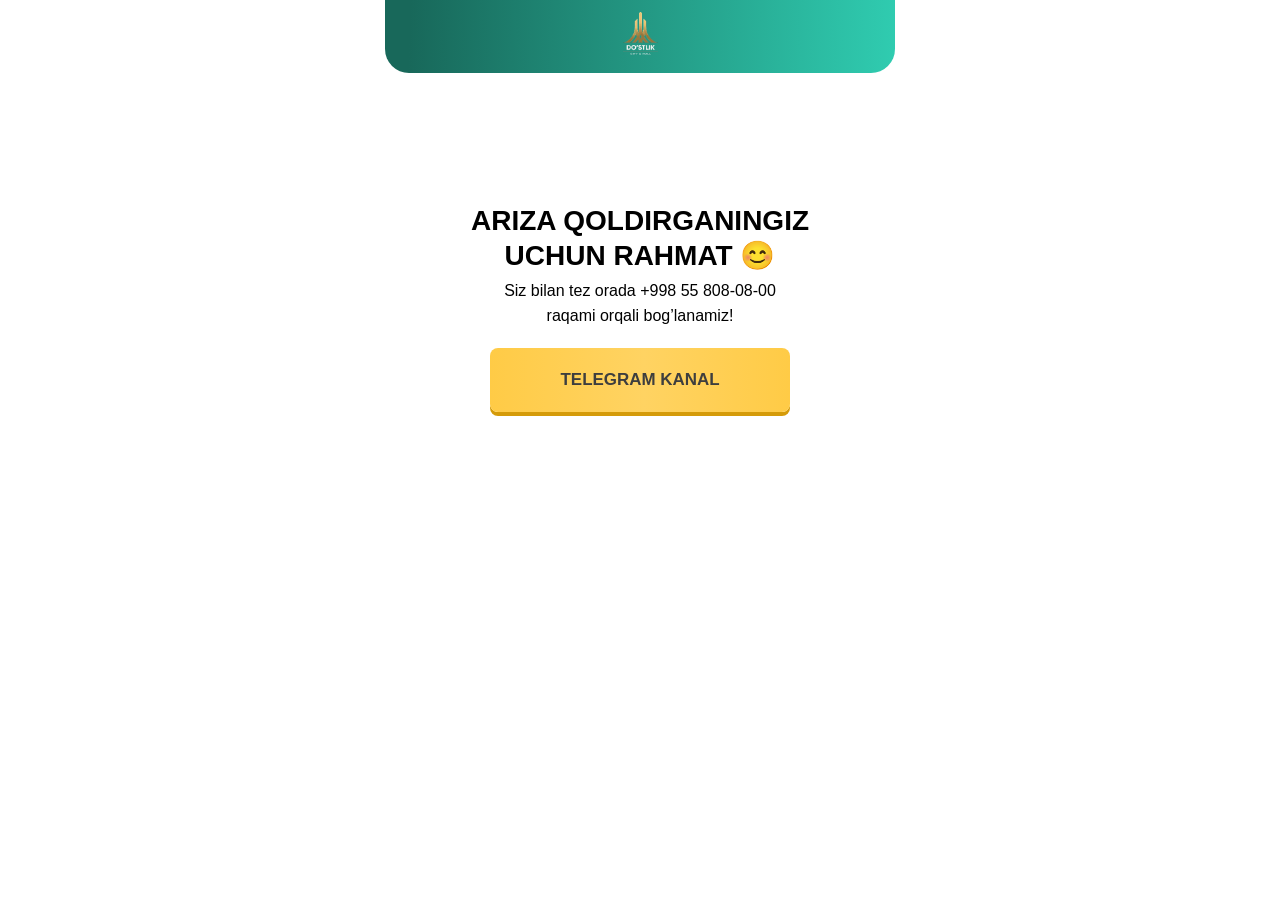
<file: thankYou.html>
<!DOCTYPE html>
<html lang="en">

<head>
  <meta charset="UTF-16" />
  <meta name="viewport" content="width=device-width, initial-scale=1.0" />
  <title>Obuna Bo'lish</title>
  <style>
   * {margin: 0;padding: 0;box-sizing: border-box;}.header {max-width: 510px;width: 100%;padding: 12px 20px 18px;padding-left: 20px;padding-right: 20px;margin: 0 auto 130px;display: flex;flex-direction: column;align-items: center;border-radius: 0 0 24px 24px;background: linear-gradient(91.84deg, #18685a 4.99%, #30ceb2 101.97%);}.title {font-family: sans-serif;font-weight: 700;font-size: clamp(23px, 7vw, 28px);line-height: 125%;text-align: center;text-transform: uppercase;margin-bottom: 5px;padding-left: 20px;padding-right: 20px;}.text {font-family: Poppins, sans-serif;font-weight: 400;font-size: clamp(14px, 7vw, 16px);line-height: 25px;text-align: center;padding-left: 20px;padding-right: 20px;}.HomeFormBtn {width: 100%;cursor: pointer;border-radius: 8px;background: linear-gradient(90deg, #ffcb46 0%, #ffd362 51.44%, #ffcb46 100%);box-shadow: 5.62px 4.22px 21.09px 0px #ffffff66 inset;box-shadow: 0px 4px 0px 0px #d59b09;color: #3e3e3e;text-transform: uppercase;border: none;position: relative;display: flex;align-items: center;justify-content: center;padding: 20px 20px;transition: all 0.3s;cursor: pointer;font-family: FindSansPro, sans-serif;font-weight: 700;font-size: clamp(14px, 4vw, 16.95px);line-height: 140%;text-align: center;text-transform: uppercase;max-width: 300px; margin-left: auto;margin-right: auto;text-decoration: none; margin-top: 20px;}
  </style> 

  <link rel="preconnect" href="https://connect.facebook.net" />
  <link rel="preconnect" href="https://www.facebook.com" />
    

</head>

<body>
  <div class="header">
    <img src="./images/logo.avif" alt="Do'stlik logo" class="header__logo" width="35" height="43" decoding="async"
      loading="lazy">
  </div>
  <h1 class="title">
    Ariza qoldirganingiz <br> uchun rahmat 😊
  </h1>
  <p class="text">
    Siz bilan tez orada +998 55 808-08-00 <br> raqami orqali bog’lanamiz!
  </p>
  <a href="https://t.me/dostlikcitymall" class="HomeFormBtn">Telegram Kanal</a>
  <script src="./js/thankYou.js"></script>



<!-- Meta Pixel Code -->
<script defer>
!function(f,b,e,v,n,t,s)
{if(f.fbq)return;n=f.fbq=function(){n.callMethod?
n.callMethod.apply(n,arguments):n.queue.push(arguments)};
if(!f._fbq)f._fbq=n;n.push=n;n.loaded=!0;n.version='2.0';
n.queue=[];t=b.createElement(e);t.async=!0;
t.src=v;s=b.getElementsByTagName(e)[0];
s.parentNode.insertBefore(t,s)}(window, document,'script',
'https://connect.facebook.net/en_US/fbevents.js');
fbq('init', '582058248329990');
fbq('track', 'PageView');
</script>
<noscript><img height="1" width="1" style="display:none"
src="https://www.facebook.com/tr?id=582058248329990&ev=PageView&noscript=1"
/></noscript>
<!-- End Meta Pixel Code -->

<script type="text/javascript">
    (function(c,l,a,r,i,t,y){
        c[a]=c[a]||function(){(c[a].q=c[a].q||[]).push(arguments)};
        t=l.createElement(r);t.async=1;t.src="https://www.clarity.ms/tag/"+i;
        y=l.getElementsByTagName(r)[0];y.parentNode.insertBefore(t,y);
    })(window, document, "clarity", "script", "tqh586twty");
</script>
</body>

</html>
</file>
<file: css/main.css>
@font-face { font-family: FindSans Pro Regular; src: url(../fonts/FindSansPro-Regular-subset-AZa-z09-symbols.ttf); font-display: swap; font-weight: 400; } @font-face { font-family: FindSans Pro Regular; src: url(../fonts/FindSansPro-Bold-subset-AZa-z09-symbols.ttf); font-display: swap; font-weight: 700; } @font-face { font-family: Poppins; src: url(../fonts/Poppins-Bold-subset-AZa-z09-symbols.ttf); font-display: swap; font-weight: 700; } @font-face { font-family: Poppins; src: url(../fonts/Poppins-Subset.woff2); font-display: swap; font-weight: 400; } .bg { position: absolute; inset: 0; opacity: 0.4; z-index: -1; pointer-events: none; width: 100%; height: 100%; object-fit: cover; } @media (min-width: 500px) { .bg { display: none; } } @media (max-width:340px) { .HomeFormBtn { font-size: 13px; padding: 20px 10px; } }
</file>
<file: b/css/main.css>
@font-face { font-family: "Open Sans"; src: url(../fonts/OpenSans-ExtraBold-subset-AZa-z09-symbols.woff2); font-display: swap; } @font-face { font-family: Bebas; src: url(../fonts/bebas-neue-bold-AZ09-subset.woff2); font-display: swap; } body { font-family: Montserrat, sans-serif; } .homeModal, .homeModalOverlay { position: fixed; top: 0; height: 100vh; width: 100%; left: 0; } .homeModal { z-index: 30; justify-content: center; align-items: center; display: flex; } .homeModalOverlay { background-color: rgba(0, 0, 0, 0.3); backdrop-filter: blur(5px); } .homeFormContainer { position: relative; z-index: 30; background-color: #fff; color: #000; border-radius: 8px; padding: 20px 40px 40px; width: 100%; max-width: 520px; box-shadow: 0 4px 12px rgba(0, 0, 0, 0.1); margin: 0 20px; position: fixed; top: 50%; left: 50%; transform: translate(-50%, -50%); } .homeFormTop { display: flex; justify-content: space-between; } .homeFormTopTitle { font-size: 32px; margin: 0 0 20px; color: #000; font-weight: 700; font-family: Bebas, sans-serif; text-transform: uppercase; text-align: center; margin-left: auto; margin-right: auto; } .closeButton { background: 0 0; border: none; cursor: pointer; padding: 4px; justify-content: center; align-items: center; display: flex; position: absolute; top: 20px; right: 20px; color: #000; } .homeFormErrorText { color: #e53e3e; margin-bottom: 12px; font-size: 14px; font-family: system-ui, -apple-system, BlinkMacSystemFont, "Segoe UI", sans-serif; padding-top: 5px; padding-bottom: 5px; } .HomeFormRowInput, .HomeFormRowLabel { font-family: system-ui, -apple-system, BlinkMacSystemFont, "Segoe UI", sans-serif; font-size: 18px; } .HomeFormRow { margin-bottom: 20px; } .HomeFormRowLabel { display: block; margin-bottom: 6px; color: #000; } .HomeFormRowInput { width: 100%; padding: 10px 16px; border: 1px solid #c9c9c9; min-height: 48px; background-color: #f3f7f8; border-radius: 6px; font-weight: 400; outline: 0; height: 50px; transition: border-color 0.2s; } .HomeFormRowInput:focus { border-color: #ffc771; } .HomeFormRowInput::placeholder { color: #aaa; } .HomeFormBtn { font-family: Open Sans, sans-serif; padding: 25px 20px; width: 100%; cursor: pointer; line-height: 100%; border-radius: 50px; background: linear-gradient(90deg, #18685A 0%, #1F8977 55%, #18685A 100%); transition: 0.3s; box-shadow: 0px 6px 0px 0px #12574B; font-size: 15px; color: #FFF; text-transform: uppercase; border: none; position: relative; display: flex; align-items: center; justify-content: center; } .phone-input-container { display: flex; align-items: center; } .country-selector { position: relative; margin-right: 10px; } .selected-country { display: flex; align-items: center; padding: 10px; border: 1px solid #c9c9c9; border-radius: 6px; background-color: #f3f7f8; cursor: pointer; min-height: 50px; font-family: sans-serif !important; font-weight: 400 !important; } .country-dropdown { position: absolute; top: 100%; left: 0; width: 200px; background-color: #fff; border: 1px solid #c9c9c9; border-radius: 6px; box-shadow: 0 4px 12px rgba(0, 0, 0, 0.1); z-index: 40; max-height: 200px; overflow-y: auto; font-family: sans-serif !important; font-weight: 400 !important; } .country-option { display: flex; justify-content: space-between; align-items: center; padding: 10px; cursor: pointer; font-family: sans-serif; font-weight: 400 !important; } .country-option:hover { background-color: #f3f7f8; } .country-option.selected { background-color: #e6f0fa; } @media screen and (max-width: 768px) { .homeFormContainer { max-width: 100%; padding: 80px 20px 20px; margin: 0; border-radius: 6px; height: 100vh; } .homeFormTopTitle { text-align: center; max-width: 368px; margin-left: auto; margin-right: auto; font-size: 28px; font-weight: 700; margin-bottom: 15px; } .homeFormTop { flex-direction: column; align-items: flex-start; } .closeButton { width: 100%; height: 50px; background-color: #000; color: #fff; padding-right: 20px; top: 0; left: 0; justify-content: end; } .homeFormErrorText { font-size: 12px; margin-bottom: 8px; } .HomeFormRowLabel { margin-bottom: 6px; } .HomeFormRowInput { padding: 0 12px; min-height: 40px; background-color: transparent; } .HomeFormRowInput::placeholder { color: #a3a3a3; } .HomeFormBtn { height: auto; font-size: 15px; font-weight: 700; margin-top: 24px; padding: 16px; } } @media screen and (max-width: 480px) { .homeFormContainer { max-width: 100%; padding: 80px 20px 20px; margin: 0; border-radius: 6px; height: 100vh; } .homeFormTopTitle { text-align: center; max-width: 335px; margin: 0 auto 15px; } .homeFormErrorText { font-size: 12px; margin-bottom: 8px; } .HomeFormRowLabel { font-size: 15px; margin-bottom: 6px; } .HomeFormRowInput { padding: 0 12px; min-height: 40px; background-color: transparent; border-radius: 10px; } .HomeFormRowInput::placeholder { color: #a3a3a3; } .HomeFormBtn { font-size: 15px; padding: 23px 0; margin-top: 24px; } } @media (max-width:340px) { .HomeFormBtn { font-size: 13px; padding: 20px 10px; } }
</file>
